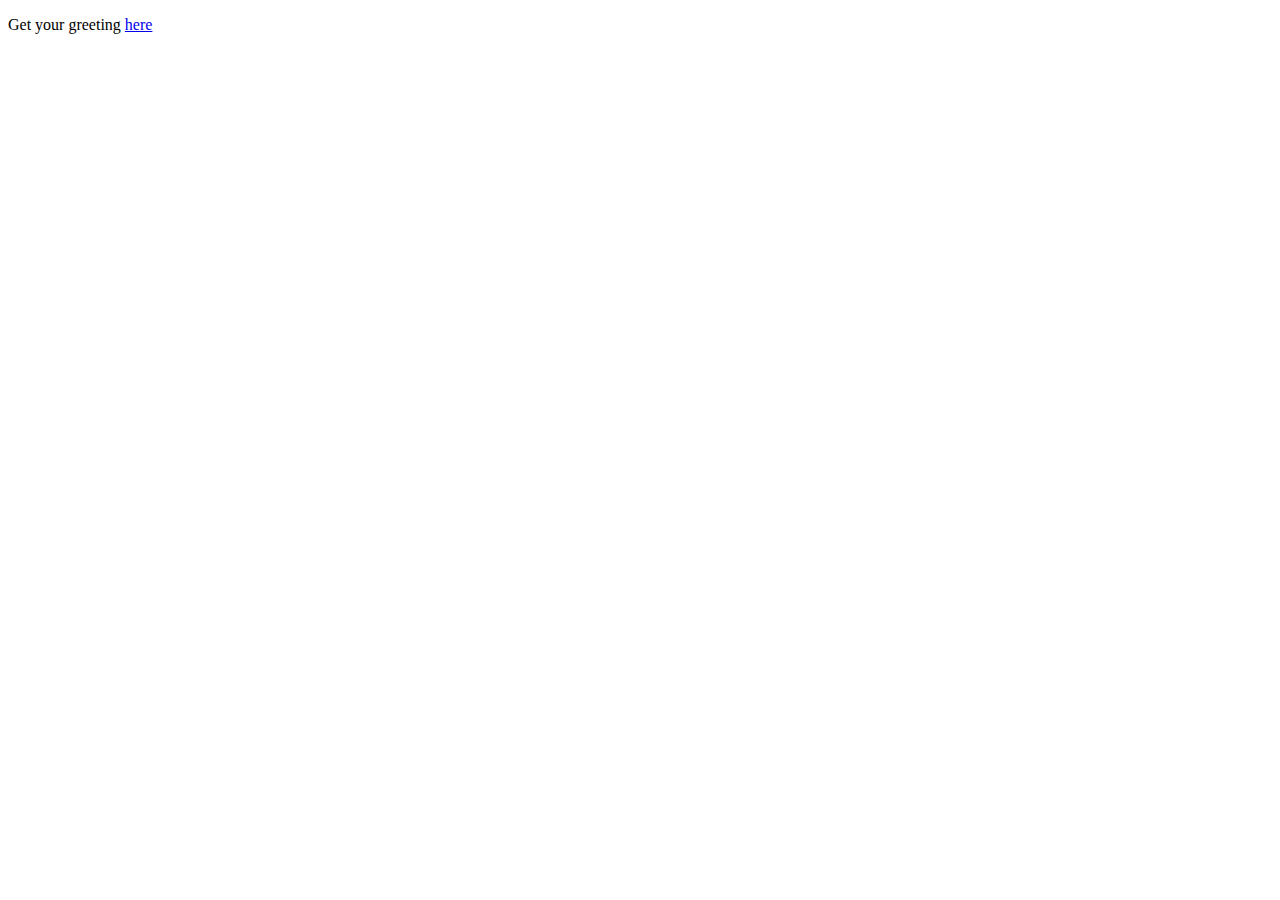
<file: tutorial8-2/src/main/resources/static/index.html>
<!DOCTYPE HTML>
<html>
<head>
  <title>Getting Started: Serving Web Content</title>
  <meta http-equiv="Content-Type" content="text/html; charset=UTF-8" />
</head>
<body>
<p>Get your greeting <a href="/greeting">here</a></p>
</body>
</html>
</file>
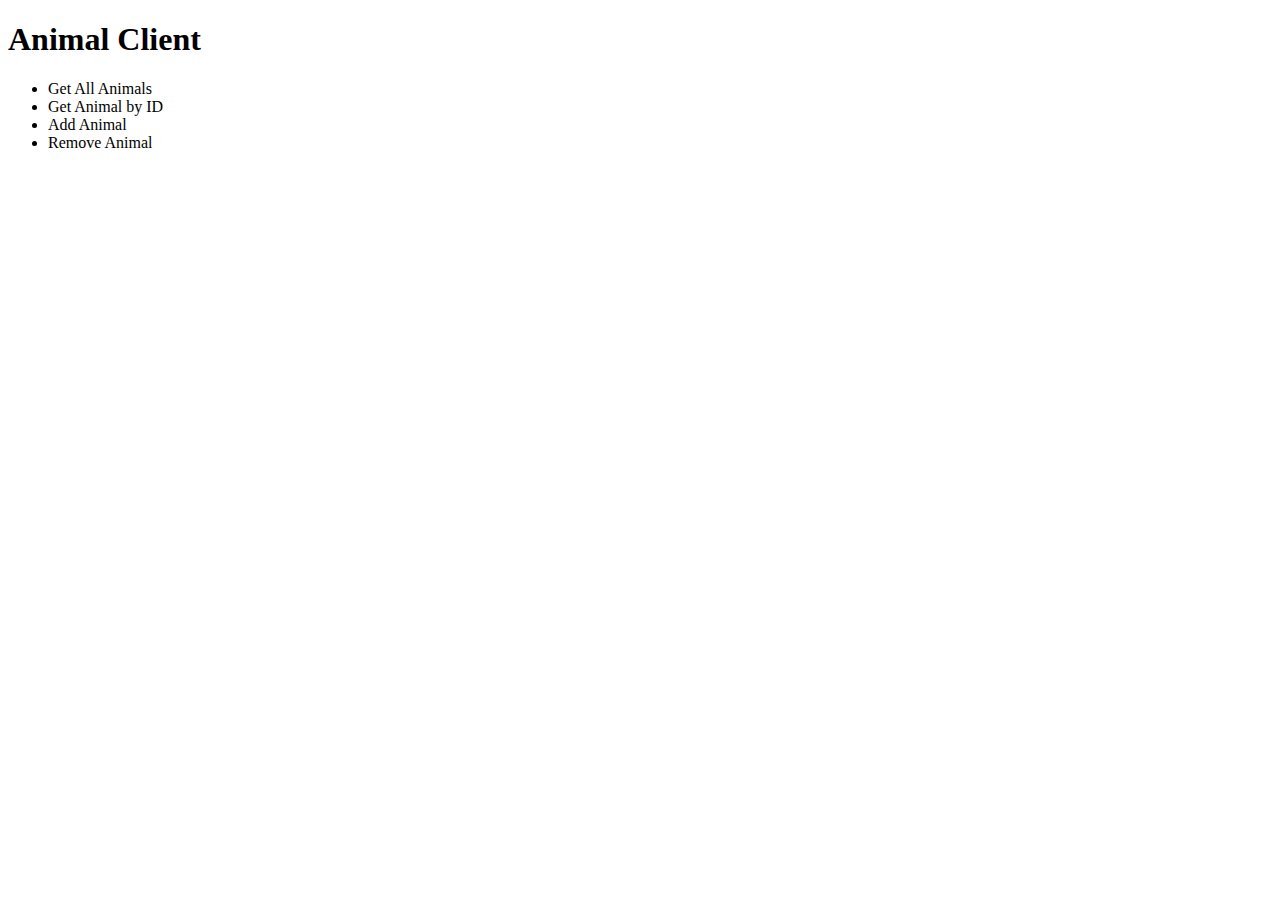
<file: tutorial9-2/src/main/resources/templates/index.html>
<!DOCTYPE html>
<html xmlns:th="http://www.thymeleaf.org">
<head>
    <title>Animal Client</title>
</head>
<body>
<h1>Animal Client</h1>
<ul>
    <li><a th:href="@{/getAllAnimals}">Get All Animals</a></li>
    <li><a th:href="@{/getAnimalById}">Get Animal by ID</a></li>
    <li><a th:href="@{/addAnimal}">Add Animal</a></li>
    <li><a th:href="@{/removeAnimal}">Remove Animal</a></li>
</ul>
</body>
</html>
</file>
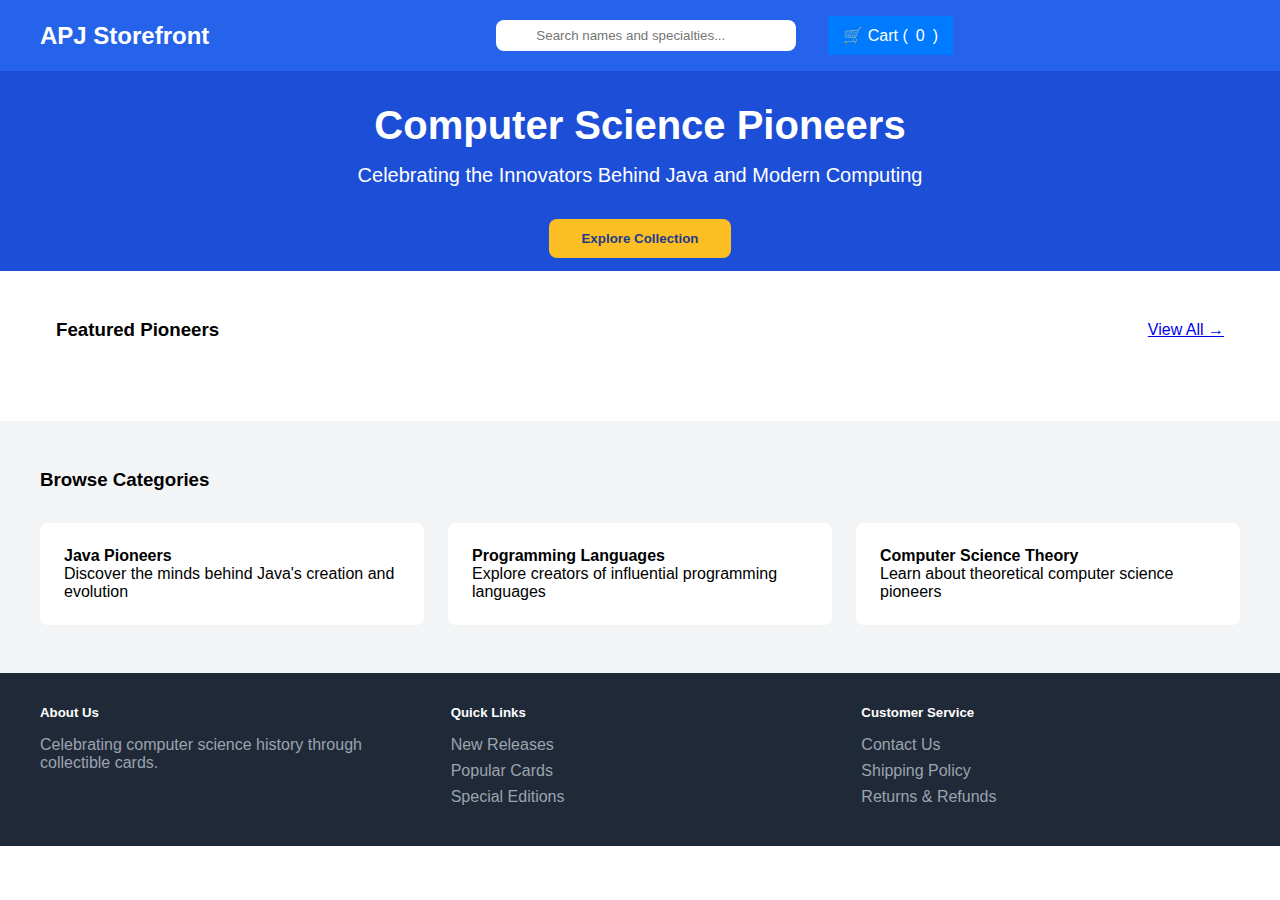
<file: web/src/main/resources/static/index.html>
<!DOCTYPE html>
<html lang="en">
<head>
    <meta charset="UTF-8">
    <meta name="viewport" content="width=device-width, initial-scale=1.0">
    <title>APJ Storefront - Computer Science Pioneers</title>
    <link rel="stylesheet" href="css/index.css">
    <link rel="stylesheet" href="css/cart.css">
    <script src="js/index.js" defer></script>
    <script src="js/cart.js" defer></script>
</head>
<body>
<nav>
    <div class="nav-container">
        <div class="logo">APJ Storefront</div>
        <div class="search-cart">
            <div class="search-container">
                <input type="text" id="search" class="search-input" placeholder="Search names and specialties...">
            </div>
            <button class="cart-button">
                🛒 Cart (<span id="cart-item-count">0</span>)
            </button>
        </div>
        <div class="cart-container">
            <div class="cart-widget" id="cartWidget">
                <p><strong>Your Cart:</strong></p>
                <ul id="cartItems"></ul>
            </div>
        </div>
    </div>
</nav>

<div class="hero">
    <h2>Computer Science Pioneers</h2>
    <p>Celebrating the Innovators Behind Java and Modern Computing</p>
    <button class="cta-button">Explore Collection</button>
</div>

<section class="featured-section">
    <div class="section-header">
        <h3>Featured Pioneers</h3>
        <a href="product-listing.html">View All →</a>
    </div>
    <div class="card-grid" id="featured-cards">
        <!-- Cards will be inserted here by JavaScript -->
    </div>
</section>

<section class="categories">
    <div class="categories-container">
        <h3>Browse Categories</h3>
        <div class="categories-grid">
            <div class="category-card" id="java-pioneers-card">
                <h4>Java Pioneers</h4>
                <p>Discover the minds behind Java's creation and evolution</p>
            </div>
            <div class="category-card" id="programming-languages-card">
                <h4>Programming Languages</h4>
                <p>Explore creators of influential programming languages</p>
            </div>
            <div class="category-card" id="theory-card">
                <h4>Computer Science Theory</h4>
                <p>Learn about theoretical computer science pioneers</p>
            </div>
        </div>
    </div>
</section>

<footer>
    <div class="footer-container">
        <div class="footer-section">
            <h5>About Us</h5>
            <p style="color: #9ca3af;">Celebrating computer science history through collectible cards.</p>
        </div>
        <div class="footer-section">
            <h5>Quick Links</h5>
            <ul>
                <li>New Releases</li>
                <li>Popular Cards</li>
                <li>Special Editions</li>
            </ul>
        </div>
        <div class="footer-section">
            <h5>Customer Service</h5>
            <ul>
                <li>Contact Us</li>
                <li>Shipping Policy</li>
                <li>Returns & Refunds</li>
            </ul>
        </div>
    </div>
</footer>
<div id="homepage"></div>
</body>
</html>
</file>
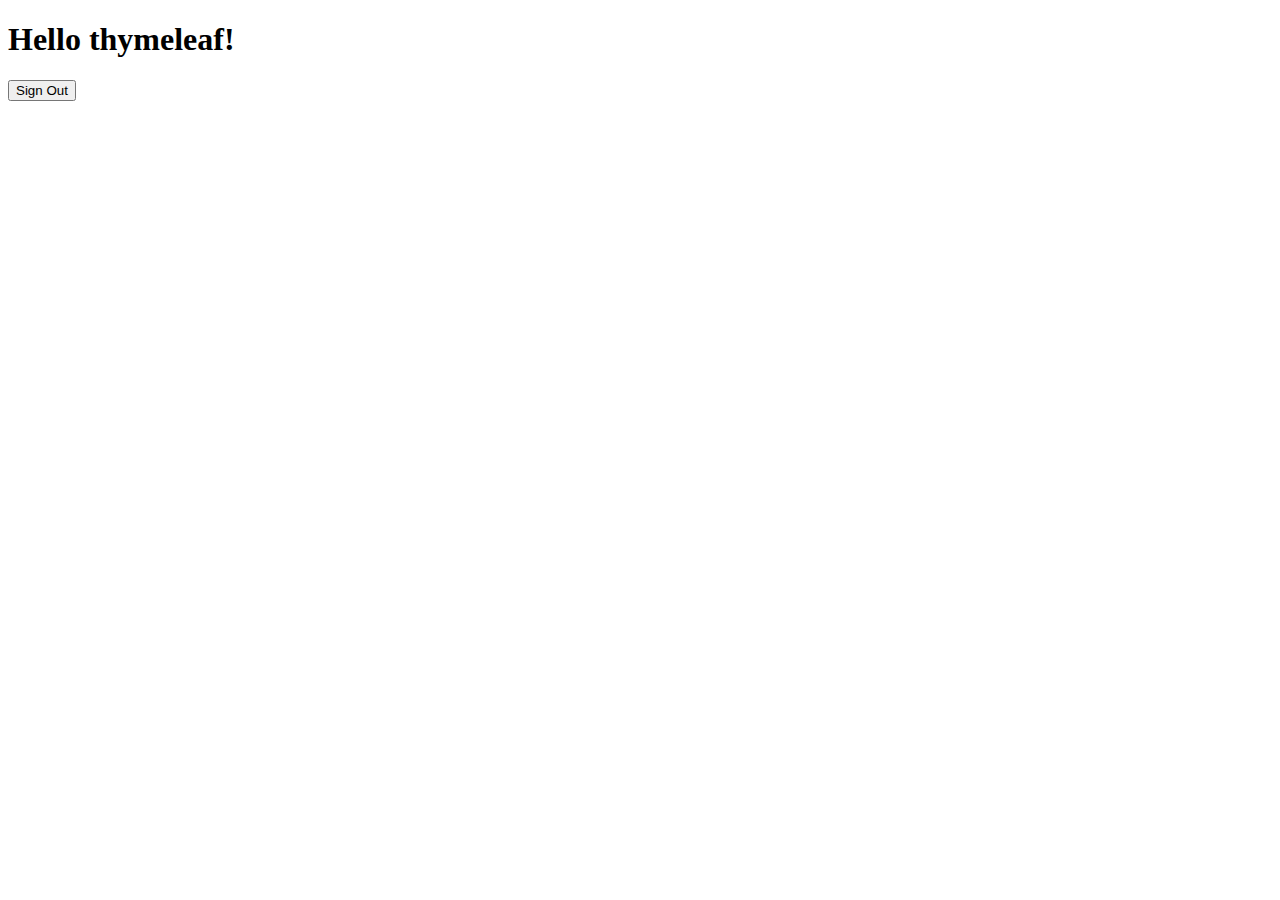
<file: tutorial12-2/src/main/resources/templates/hello.html>
<!DOCTYPE html>
<html xmlns="http://www.w3.org/1999/xhtml" xmlns:th="https://www.thymeleaf.org"
      xmlns:sec="https://www.thymeleaf.org/thymeleaf-extras-springsecurity6">
<head>
  <title>Hello World!</title>
</head>
<body>
<h1 th:inline="text">Hello <span th:remove="tag" sec:authentication="name">thymeleaf</span>!</h1>
<form th:action="@{/logout}" method="post">
  <input type="submit" value="Sign Out"/>
</form>
</body>
</html>
</file>
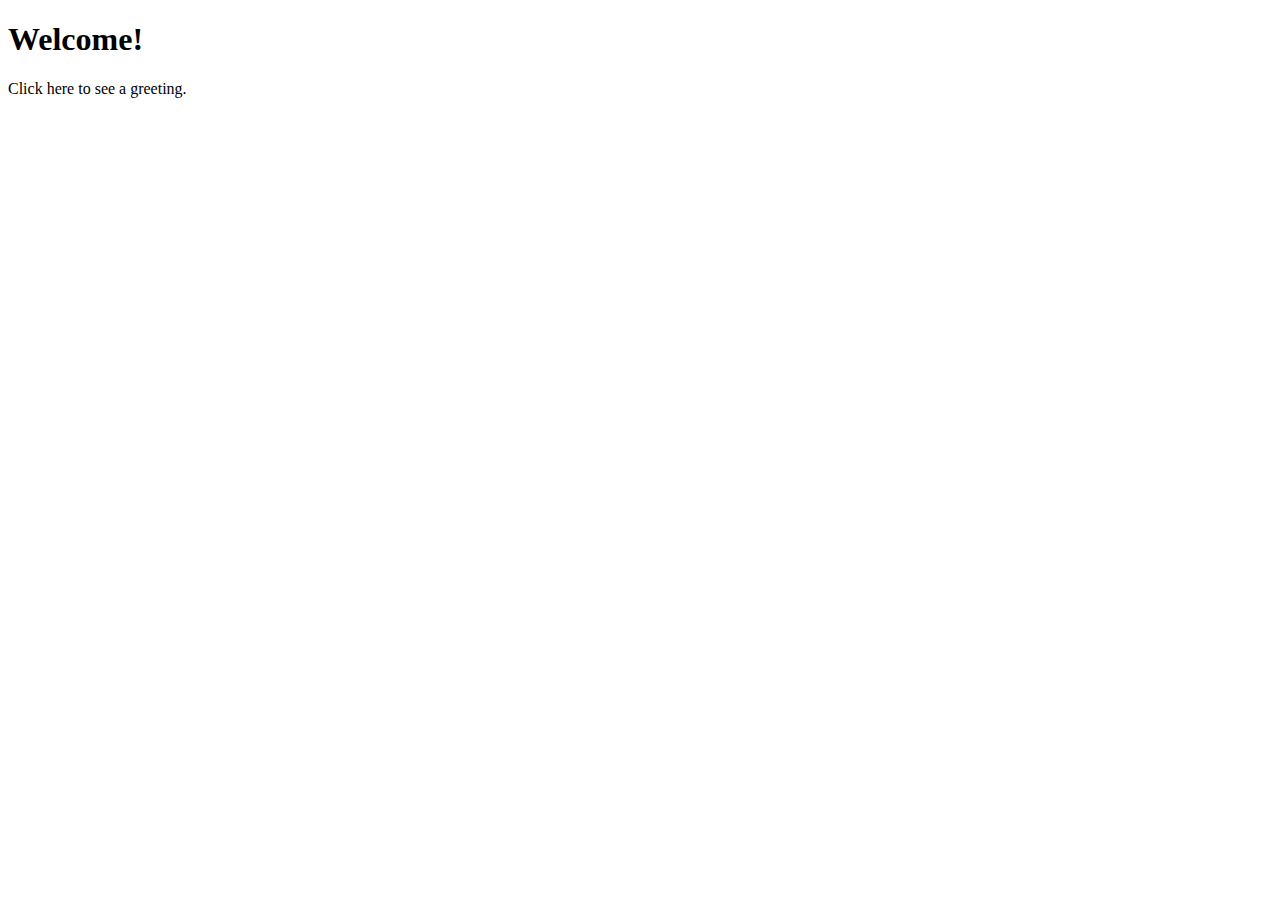
<file: tutorial12-2/src/main/resources/templates/home.html>
<!DOCTYPE html>
<html xmlns="http://www.w3.org/1999/xhtml" xmlns:th="https://www.thymeleaf.org">
<head>
    <title>Spring Security Example</title>
</head>
<body>
<h1>Welcome!</h1>

<p>Click <a th:href="@{/hello}">here</a> to see a greeting.</p>
</body>
</html>
</file>
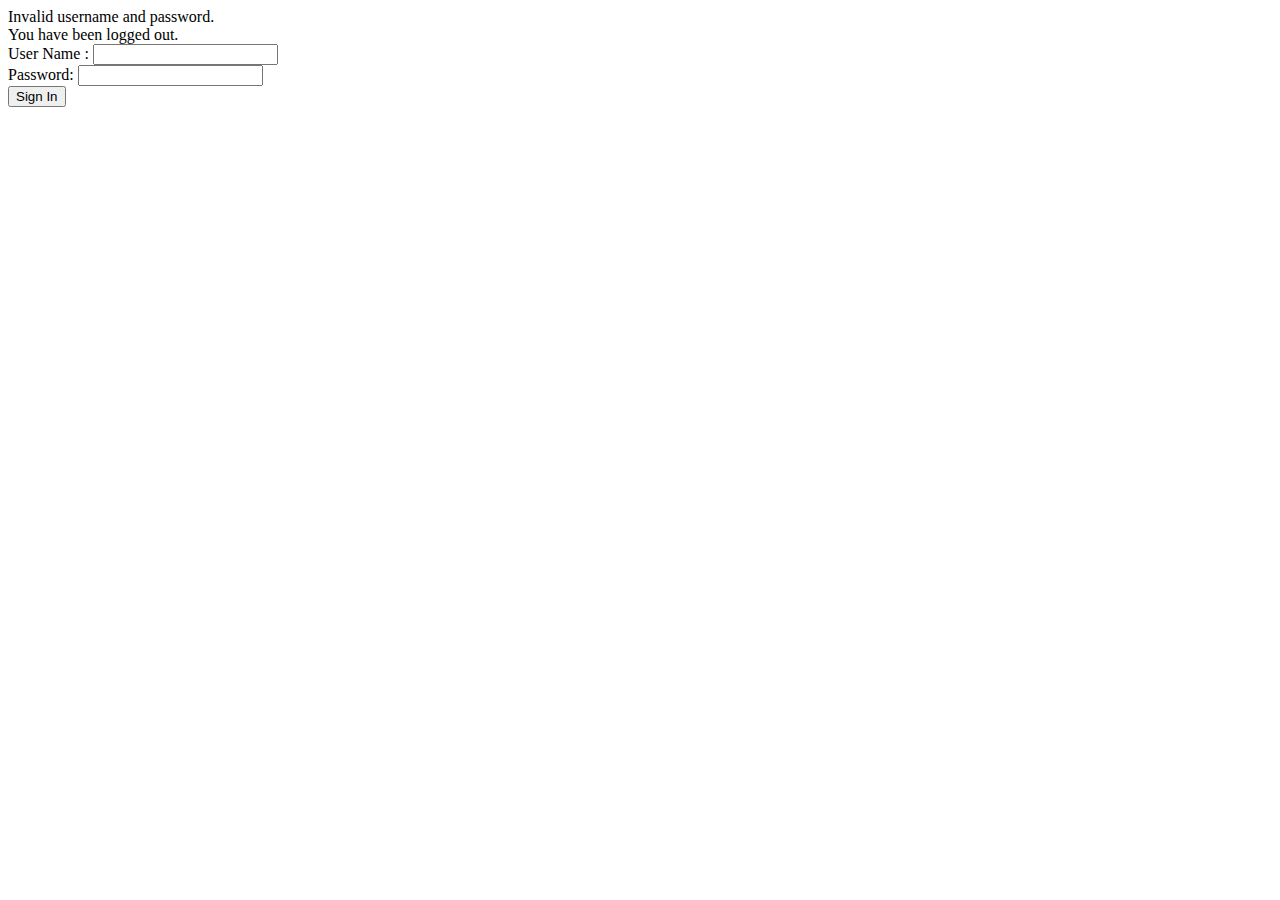
<file: tutorial12-2/src/main/resources/templates/login.html>
<!DOCTYPE html>
<html xmlns="http://www.w3.org/1999/xhtml" xmlns:th="https://www.thymeleaf.org">
<head>
    <title>Spring Security Example </title>
</head>
<body>
<div th:if="${param.error}">
    Invalid username and password.
</div>
<div th:if="${param.logout}">
    You have been logged out.
</div>
<form th:action="@{/login}" method="post">
    <div><label> User Name : <input type="text" name="username"/> </label></div>
    <div><label> Password: <input type="password" name="password"/> </label></div>
    <div><input type="submit" value="Sign In"/></div>
</form>
</body>
</html>
</file>
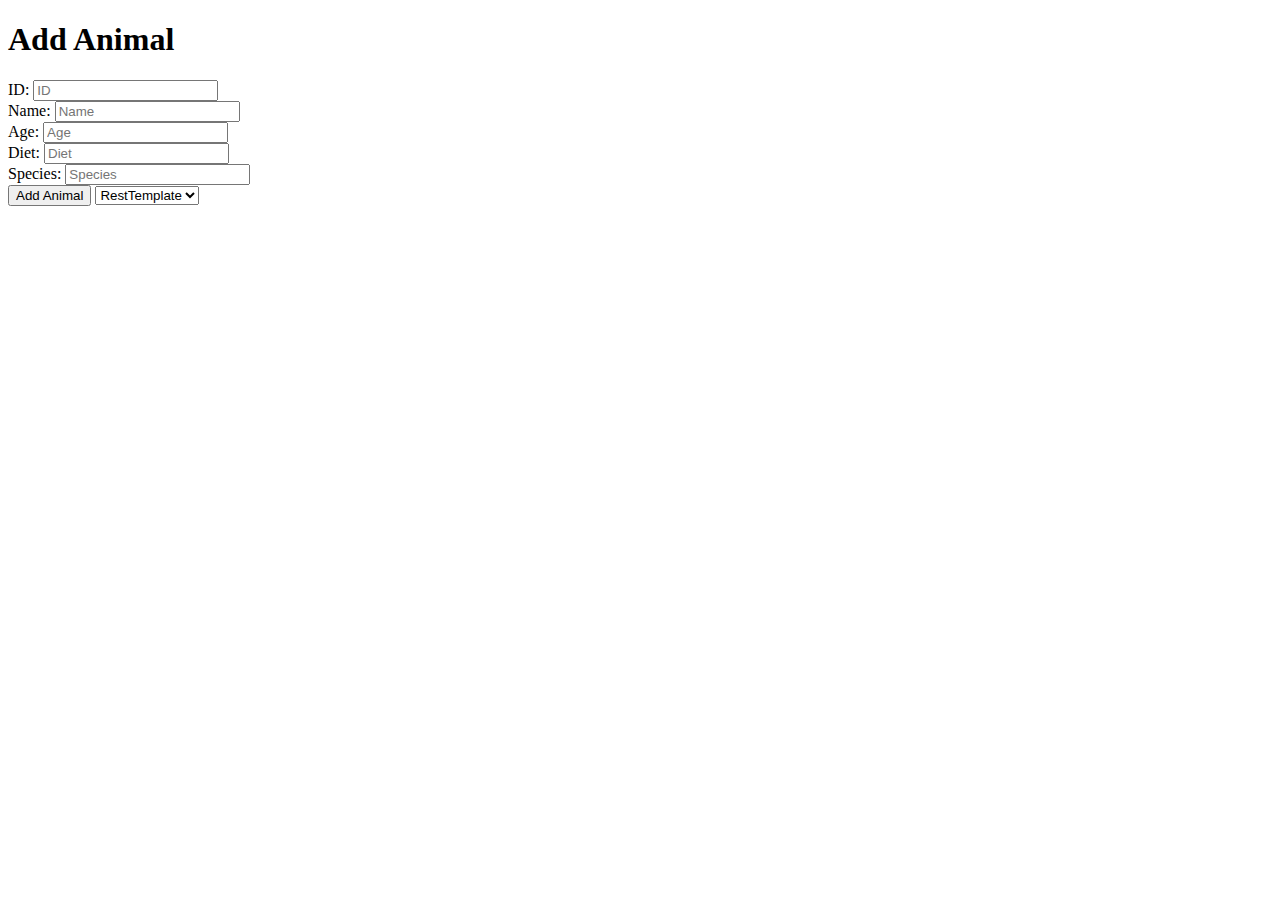
<file: tutorial9-2/src/main/resources/templates/addAnimal.html>
<!DOCTYPE html>
<html xmlns:th="http://www.thymeleaf.org">
<head>
  <title>Add Animal</title>
</head>
<body>
<h1>Add Animal</h1>
<form th:action="@{/addAnimal}" method="post" th:object="${animal}">
  <div>
    <label for="id">ID:</label>
    <input type="number" id="id" th:field="*{id}" placeholder="ID" />
  </div>
  <div>
    <label for="name">Name:</label>
    <input type="text" id="name" th:field="*{name}" placeholder="Name" />
  </div>
  <div>
    <label for="age">Age:</label>
    <input type="number" id="age" th:field="*{age}" placeholder="Age" />
  </div>
  <div>
    <label for="diet">Diet:</label>
    <input type="text" id="diet" th:field="*{diet}" placeholder="Diet" />
  </div>
  <div>
    <label for="species">Species:</label>
    <input type="text" id="species" th:field="*{species}" placeholder="Species" />
  </div>
  <div>
    <button type="submit">Add Animal</button>
    <select name="method">
      <option value="restTemplate">RestTemplate</option>
      <option value="webClient">WebClient</option>
    </select>
  </div>
</form>
</body>
</html>
</file>
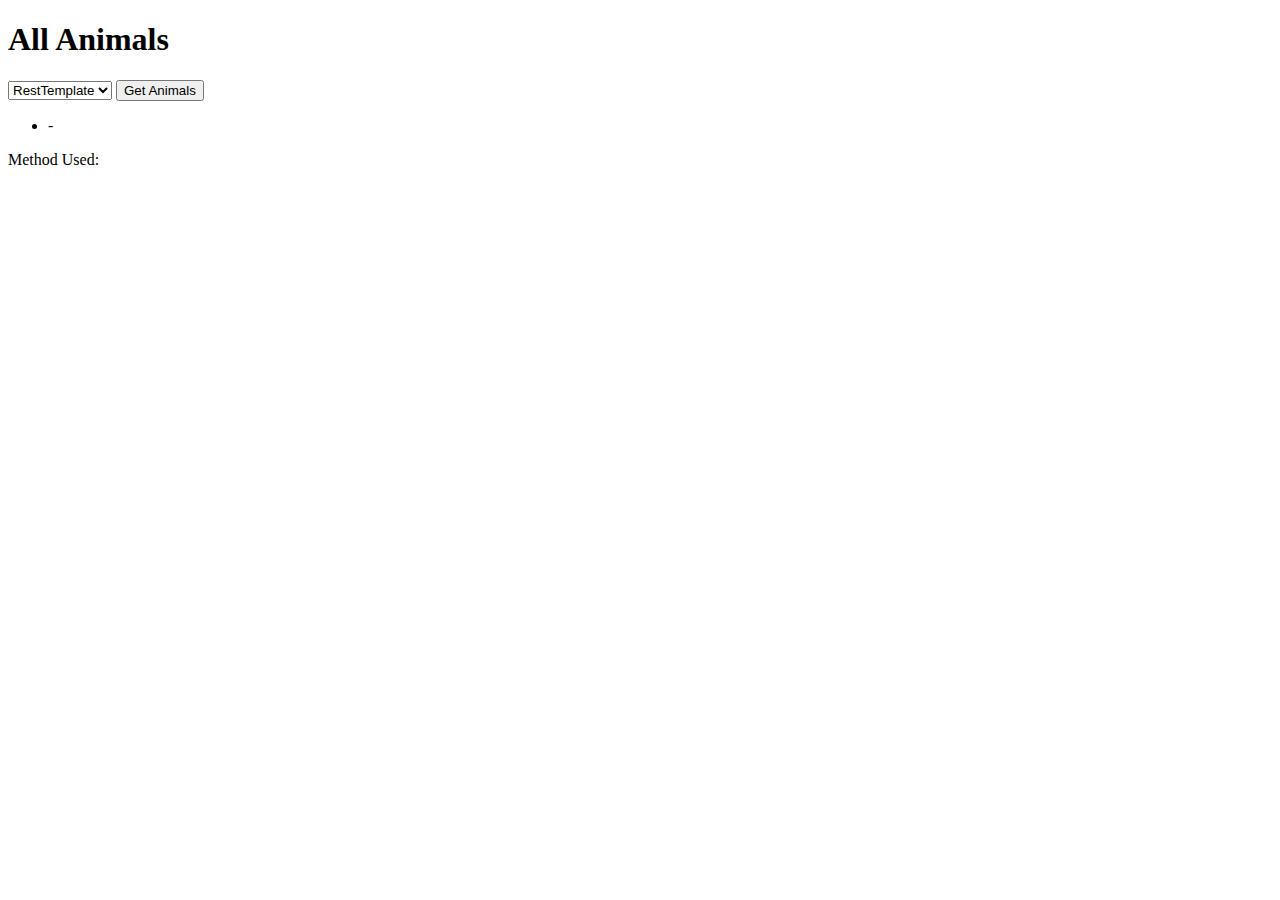
<file: tutorial9-2/src/main/resources/templates/getAllAnimals.html>
<!DOCTYPE html>
<html xmlns:th="http://www.thymeleaf.org">
<head>
    <title>Get All Animals</title>
</head>
<body>
<h1>All Animals</h1>
<form th:action="@{/getAllAnimals}" method="get">
    <select name="method">
        <option value="restTemplate">RestTemplate</option>
        <option value="webClient">WebClient</option>
    </select>
    <button type="submit">Get Animals</button>
</form>
<div th:if="${animals}">
    <ul>
        <li th:each="animal : ${animals}">
            <span th:text="${animal.name}"></span> - <span th:text="${animal.species}"></span>
        </li>
    </ul>
</div>
<div th:if="${method}">
    <p>Method Used: <span th:text="${method}"></span></p>
</div>
</body>
</html>
</file>
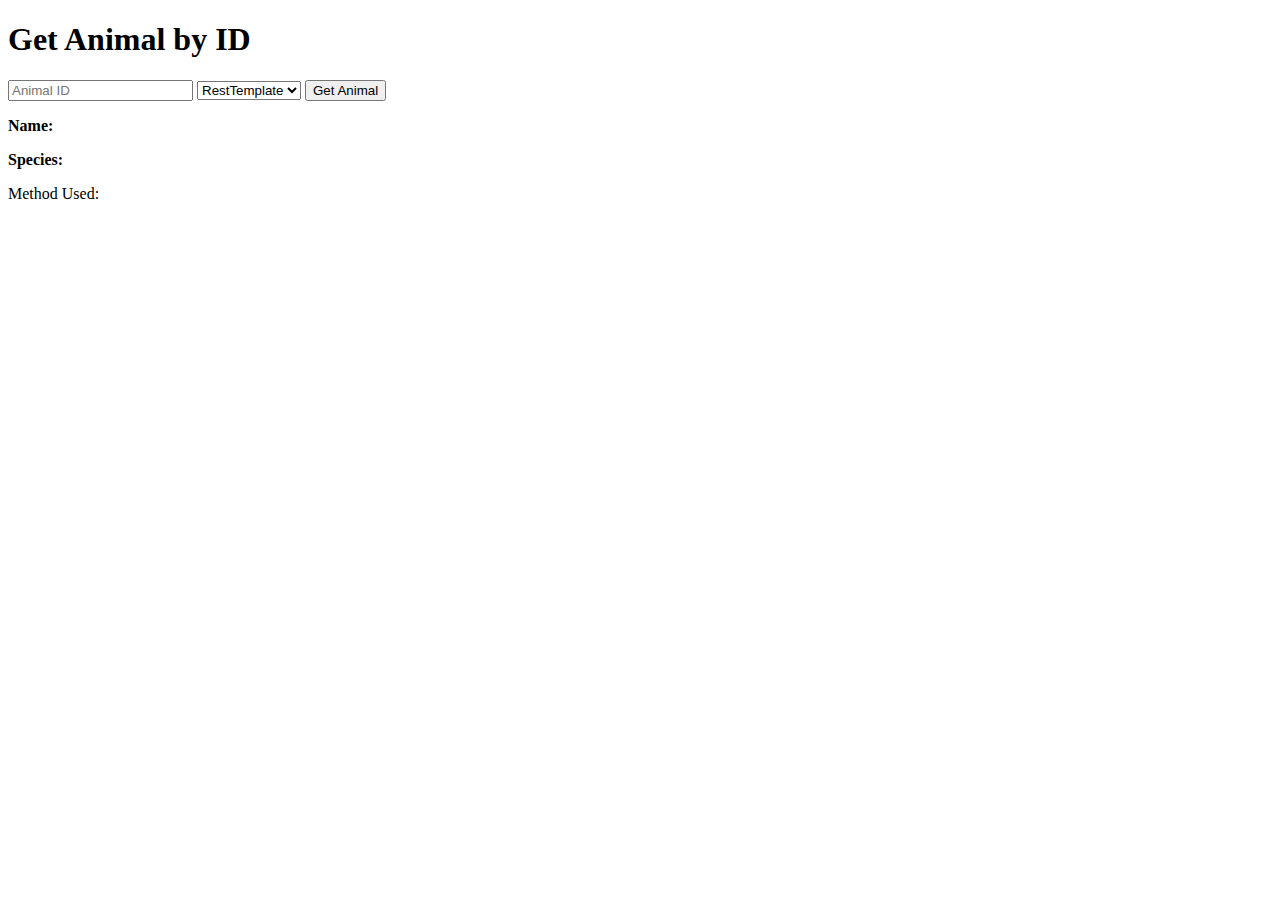
<file: tutorial9-2/src/main/resources/templates/getAnimalById.html>
<!DOCTYPE html>
<html xmlns:th="http://www.thymeleaf.org">
<head>
    <title>Get Animal by ID</title>
</head>
<body>
<h1>Get Animal by ID</h1>
<form th:action="@{/getAnimalById}" method="post">
    <input type="number" name="id" placeholder="Animal ID" />
    <select name="method">
        <option value="restTemplate">RestTemplate</option>
        <option value="webClient">WebClient</option>
    </select>
    <button type="submit">Get Animal</button>
</form>
<div th:if="${animal}">
    <p><strong>Name:</strong> <span th:text="${animal.name}"></span></p>
    <p><strong>Species:</strong> <span th:text="${animal.species}"></span></p>
</div>
<div th:if="${method}">
    <p>Method Used: <span th:text="${method}"></span></p>
</div>
</body>
</html>
</file>
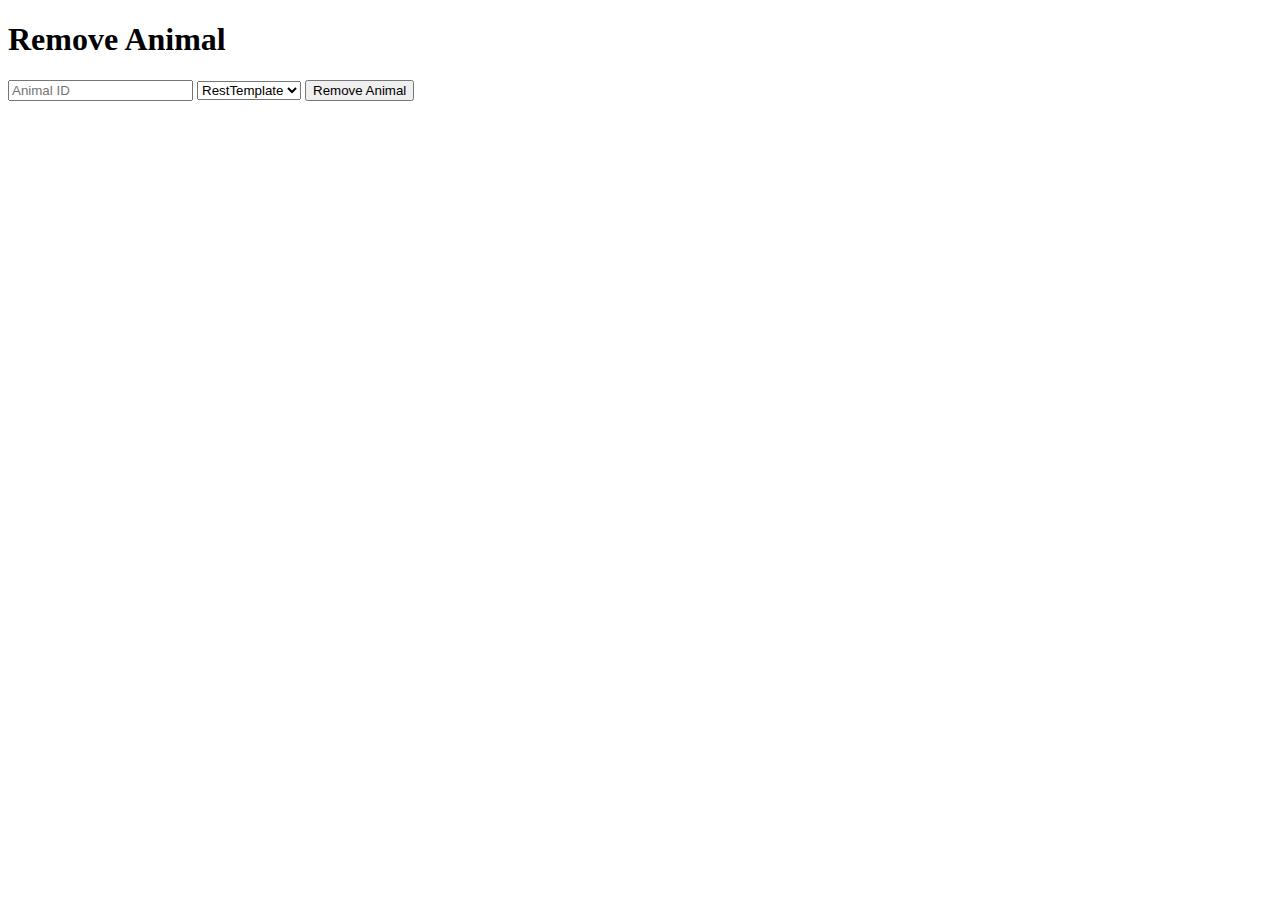
<file: tutorial9-2/src/main/resources/templates/removeAnimal.html>
<!DOCTYPE html>
<html xmlns:th="http://www.thymeleaf.org">
<head>
    <title>Remove Animal</title>
</head>
<body>
<h1>Remove Animal</h1>
<form th:action="@{/removeAnimal}" method="post">
    <input type="number" name="id" placeholder="Animal ID" />
    <select name="method">
        <option value="restTemplate">RestTemplate</option>
        <option value="webClient">WebClient</option>
    </select>
    <button type="submit">Remove Animal</button>
</form>
</body>
</html>
</file>
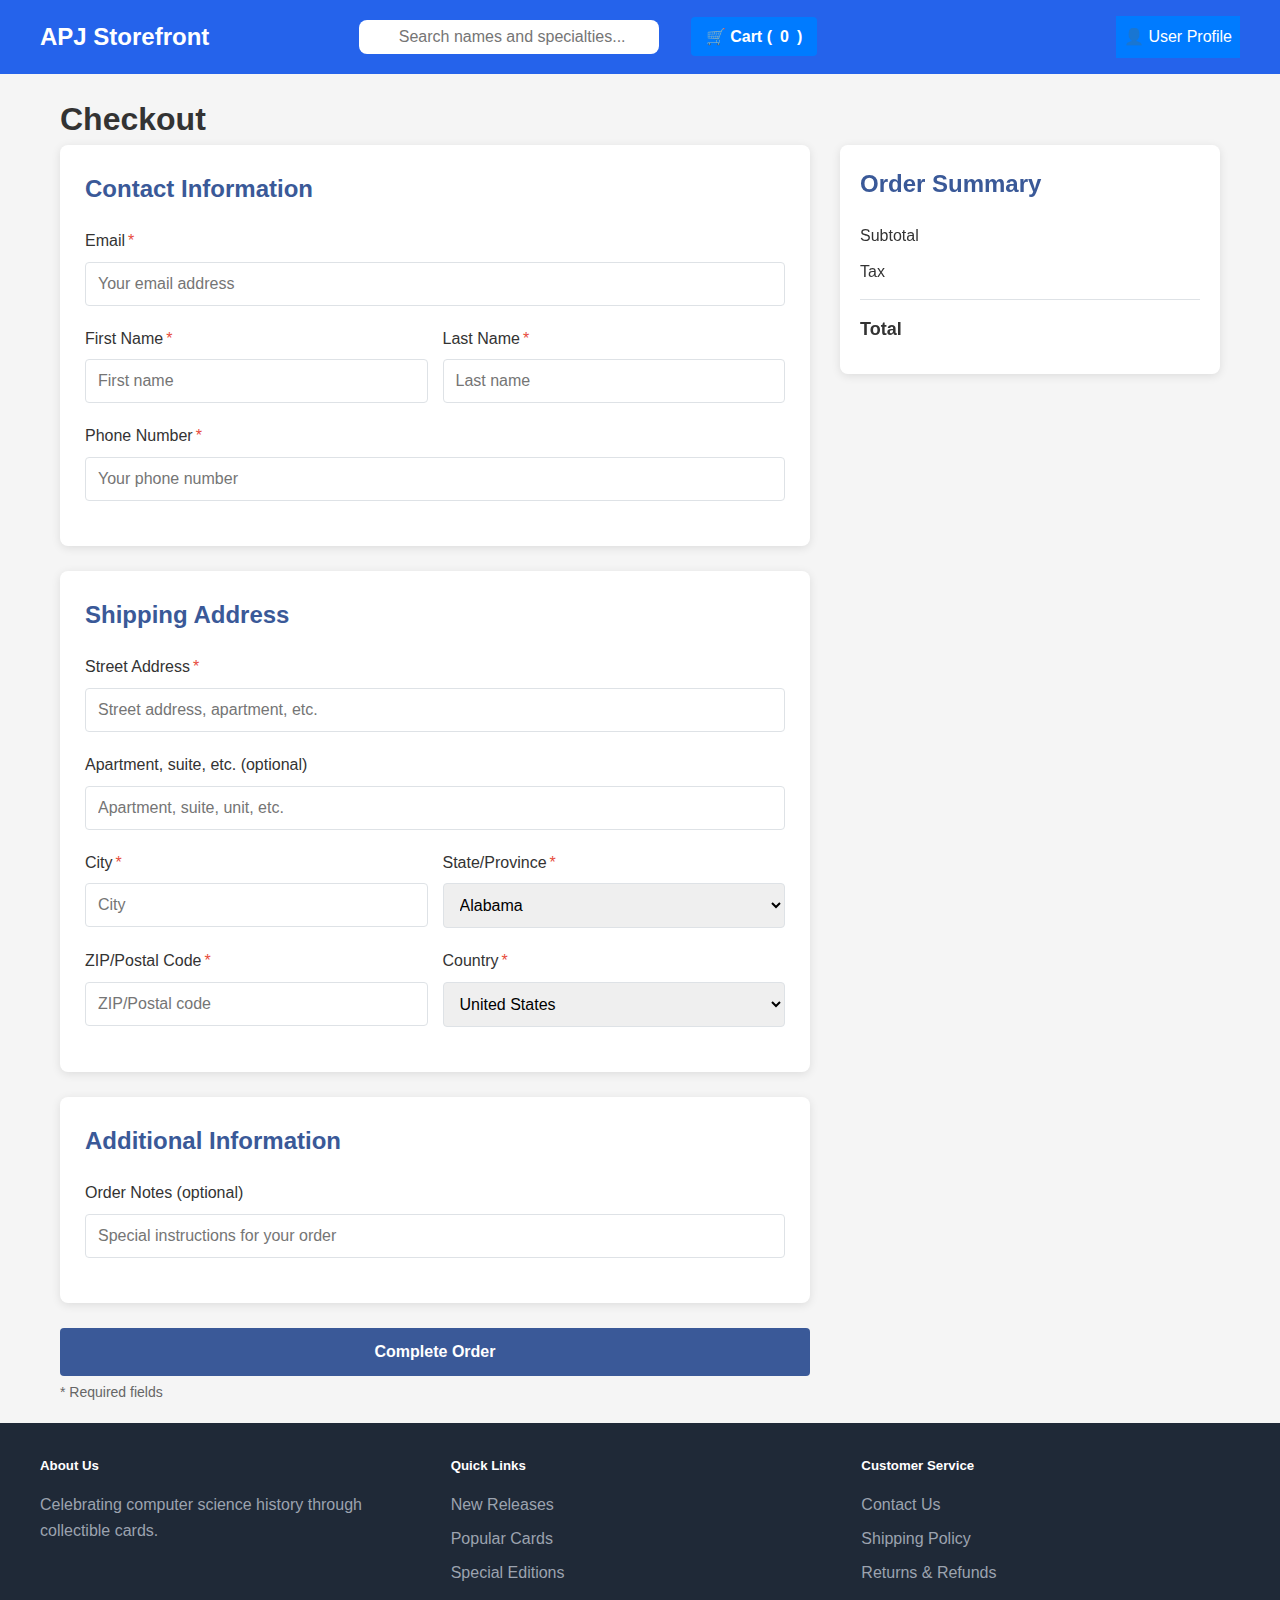
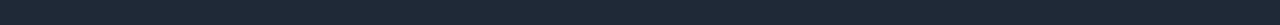
<file: web/src/main/resources/static/checkout.html>
<!DOCTYPE html>
<html lang="en">
<head>
    <meta charset="UTF-8">
    <meta name="viewport" content="width=device-width, initial-scale=1.0">
    <title>Checkout - Trading Card Site</title>
    <link rel="stylesheet" href="css/checkout.css" >
    <link rel="stylesheet" href="css/index.css" >
    <link rel="stylesheet" href="css/cart.css" >
    <script src="js/index.js" defer></script>
    <script src="js/cart.js" defer></script>
    <script src="js/checkout.js" defer></script>
</head>
<body>
<nav>
    <div class="nav-container">
        <div class="logo">APJ Storefront</div>
        <div class="search-cart">
            <div class="search-container">
                <input type="text" id="search" class="search-input" placeholder="Search names and specialties...">
            </div>
            <button class="cart-button">
                🛒 Cart (<span id="cart-item-count">0</span>)
            </button>
        </div>
        <div class="cart-container">
            <div class="cart-widget" id="cartWidget">
                <p><strong>Your Cart:</strong></p>
                <ul id="cartItems"></ul>
            </div>
        </div>
        <div class="user-profile">
            <p><a href="user-profile.html">👤 <span id="username">User Profile</span></a></p>
        </div>
    </div>
</nav>

<div class="container">
    <h1>Checkout</h1>

    <div class="checkout-container">
        <div class="checkout-form">
            <form id="checkoutForm">
                <div class="form-section">
                    <h2>Contact Information</h2>
                    <div class="form-group">
                        <label for="email" class="required">Email</label>
                        <input type="email" id="email" required placeholder="Your email address">
                    </div>
                    <div class="form-row">
                        <div class="form-group">
                            <label for="firstName" class="required">First Name</label>
                            <input type="text" id="firstName" required placeholder="First name">
                        </div>
                        <div class="form-group">
                            <label for="lastName" class="required">Last Name</label>
                            <input type="text" id="lastName" required placeholder="Last name">
                        </div>
                    </div>
                    <div class="form-group">
                        <label for="phone" class="required">Phone Number</label>
                        <input type="tel" id="phone" required placeholder="Your phone number">
                    </div>
                </div>

                <div class="form-section">
                    <h2>Shipping Address</h2>
                    <div class="form-group">
                        <label for="address" class="required">Street Address</label>
                        <input type="text" id="address" required placeholder="Street address, apartment, etc.">
                    </div>
                    <div class="form-group">
                        <label for="address2">Apartment, suite, etc. (optional)</label>
                        <input type="text" id="address2" placeholder="Apartment, suite, unit, etc.">
                    </div>
                    <div class="form-row">
                        <div class="form-group">
                            <label for="city" class="required">City</label>
                            <input type="text" id="city" required placeholder="City">
                        </div>
                        <div class="form-group">
                            <label for="state" class="required">State/Province</label>
                            <select id="state" name="state" required>
                                <option value="AL">Alabama</option>
                                <option value="AK">Alaska</option>
                                <option value="AZ">Arizona</option>
                                <option value="AR">Arkansas</option>
                                <option value="CA">California</option>
                                <option value="CO">Colorado</option>
                                <option value="CT">Connecticut</option>
                                <option value="DE">Delaware</option>
                                <option value="DC">District Of Columbia</option>
                                <option value="FL">Florida</option>
                                <option value="GA">Georgia</option>
                                <option value="HI">Hawaii</option>
                                <option value="ID">Idaho</option>
                                <option value="IL">Illinois</option>
                                <option value="IN">Indiana</option>
                                <option value="IA">Iowa</option>
                                <option value="KS">Kansas</option>
                                <option value="KY">Kentucky</option>
                                <option value="LA">Louisiana</option>
                                <option value="ME">Maine</option>
                                <option value="MD">Maryland</option>
                                <option value="MA">Massachusetts</option>
                                <option value="MI">Michigan</option>
                                <option value="MN">Minnesota</option>
                                <option value="MS">Mississippi</option>
                                <option value="MO">Missouri</option>
                                <option value="MT">Montana</option>
                                <option value="NE">Nebraska</option>
                                <option value="NV">Nevada</option>
                                <option value="NH">New Hampshire</option>
                                <option value="NJ">New Jersey</option>
                                <option value="NM">New Mexico</option>
                                <option value="NY">New York</option>
                                <option value="NC">North Carolina</option>
                                <option value="ND">North Dakota</option>
                                <option value="OH">Ohio</option>
                                <option value="OK">Oklahoma</option>
                                <option value="OR">Oregon</option>
                                <option value="PA">Pennsylvania</option>
                                <option value="RI">Rhode Island</option>
                                <option value="SC">South Carolina</option>
                                <option value="SD">South Dakota</option>
                                <option value="TN">Tennessee</option>
                                <option value="TX">Texas</option>
                                <option value="UT">Utah</option>
                                <option value="VT">Vermont</option>
                                <option value="VA">Virginia</option>
                                <option value="WA">Washington</option>
                                <option value="WV">West Virginia</option>
                                <option value="WI">Wisconsin</option>
                                <option value="WY">Wyoming</option>
                            </select>
                        </div>
                    </div>
                    <div class="form-row">
                        <div class="form-group">
                            <label for="zipcode" class="required">ZIP/Postal Code</label>
                            <input type="text" id="zipcode" required placeholder="ZIP/Postal code">
                        </div>
                        <div class="form-group">
                            <label for="country" class="required">Country</label>
                            <select id="country" required>
                                <option value="US">United States</option>
                            </select>
                        </div>
                    </div>
                </div>

                <div class="form-section">
                    <h2>Additional Information</h2>
                    <div class="form-group">
                        <label for="notes">Order Notes (optional)</label>
                        <input type="text" id="notes" placeholder="Special instructions for your order">
                    </div>
                </div>

                <button type="submit">Complete Order</button>
                <p class="form-note">* Required fields</p>
            </form>
        </div>

        <div class="order-summary">
            <h2>Order Summary</h2>
            <!-- Cart items would be dynamically loaded here -->
            <div class="cart-items"></div>
            <div class="summary-row">
                <span>Subtotal</span>
                <span id="summary-subtotal"></span>
            </div>
            <div class="summary-row">
                <span>Tax</span>
                <span id="summary-tax"></span>
            </div>
            <div class="summary-row total">
                <span>Total</span>
                <span id="summary-total"></span>
            </div>
        </div>
    </div>
</div>
<footer>
    <div class="footer-container">
        <div class="footer-section">
            <h5>About Us</h5>
            <p style="color: #9ca3af;">Celebrating computer science history through collectible cards.</p>
        </div>
        <div class="footer-section">
            <h5>Quick Links</h5>
            <ul>
                <li>New Releases</li>
                <li>Popular Cards</li>
                <li>Special Editions</li>
            </ul>
        </div>
        <div class="footer-section">
            <h5>Customer Service</h5>
            <ul>
                <li>Contact Us</li>
                <li>Shipping Policy</li>
                <li>Returns & Refunds</li>
            </ul>
        </div>
    </div>
</footer>
</body>
</html>
</file>
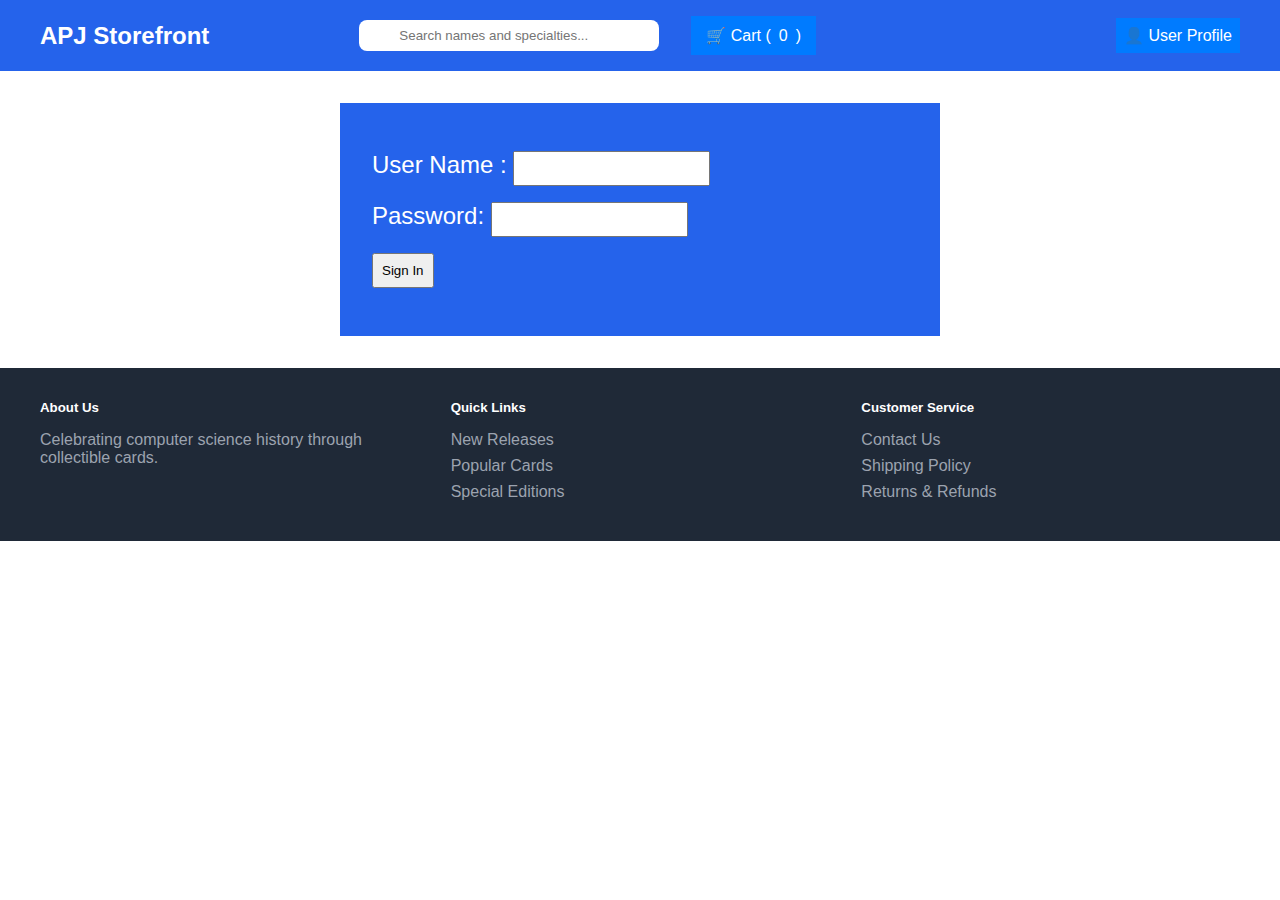
<file: web/src/main/resources/static/login.html>
<!DOCTYPE html>
<html lang="en">
<head>
    <meta charset="UTF-8">
    <meta name="viewport" content="width=device-width, initial-scale=1.0">
    <title>Order Confirmation - Trading Card Site</title>
    <link rel="stylesheet" href="css/index.css">
    <link rel="stylesheet" href="css/cart.css">
    <link rel="stylesheet" href="css/login.css">
    <link rel="stylesheet" href="https://cdnjs.cloudflare.com/ajax/libs/font-awesome/6.0.0-beta3/css/all.min.css">
    <script src="js/index.js" defer></script>
    <script src="js/cart.js" defer></script>
</head>
<body>
<nav>
    <div class="nav-container">
        <div class="logo">APJ Storefront</div>
        <div class="search-cart">
            <div class="search-container">
                <input type="text" id="search" class="search-input" placeholder="Search names and specialties...">
            </div>
            <button class="cart-button">
                🛒 Cart (<span id="cart-item-count">0</span>)
            </button>
        </div>
        <div class="cart-container">
            <div class="cart-widget" id="cartWidget">
                <p><strong>Your Cart:</strong></p>
                <ul id="cartItems"></ul>
            </div>
        </div>
        <div class="user-profile">
            <p><a href="user-profile.html">👤 User Profile</a></p>
        </div>
    </div>
</nav>
<form action="/perform-login" method="post">
    <div><label> User Name : <input type="text" name="username"/> </label></div>
    <div><label> Password: <input type="password" name="password"/> </label></div>
    <div><input type="submit" value="Sign In"/></div>
    <div><p id="login-error"></p></div>
</form>
<footer>
    <div class="footer-container">
        <div class="footer-section">
            <h5>About Us</h5>
            <p style="color: #9ca3af;">Celebrating computer science history through collectible cards.</p>
        </div>
        <div class="footer-section">
            <h5>Quick Links</h5>
            <ul>
                <li>New Releases</li>
                <li>Popular Cards</li>
                <li>Special Editions</li>
            </ul>
        </div>
        <div class="footer-section">
            <h5>Customer Service</h5>
            <ul>
                <li>Contact Us</li>
                <li>Shipping Policy</li>
                <li>Returns & Refunds</li>
            </ul>
        </div>
    </div>
</footer>
<script>
    const urlParams = new URLSearchParams(window.location.search)
    const error = urlParams.get("error")
    if (error){
        document.getElementById("login-error").innerText = error
    }
</script>
</body>
</html>
</file>
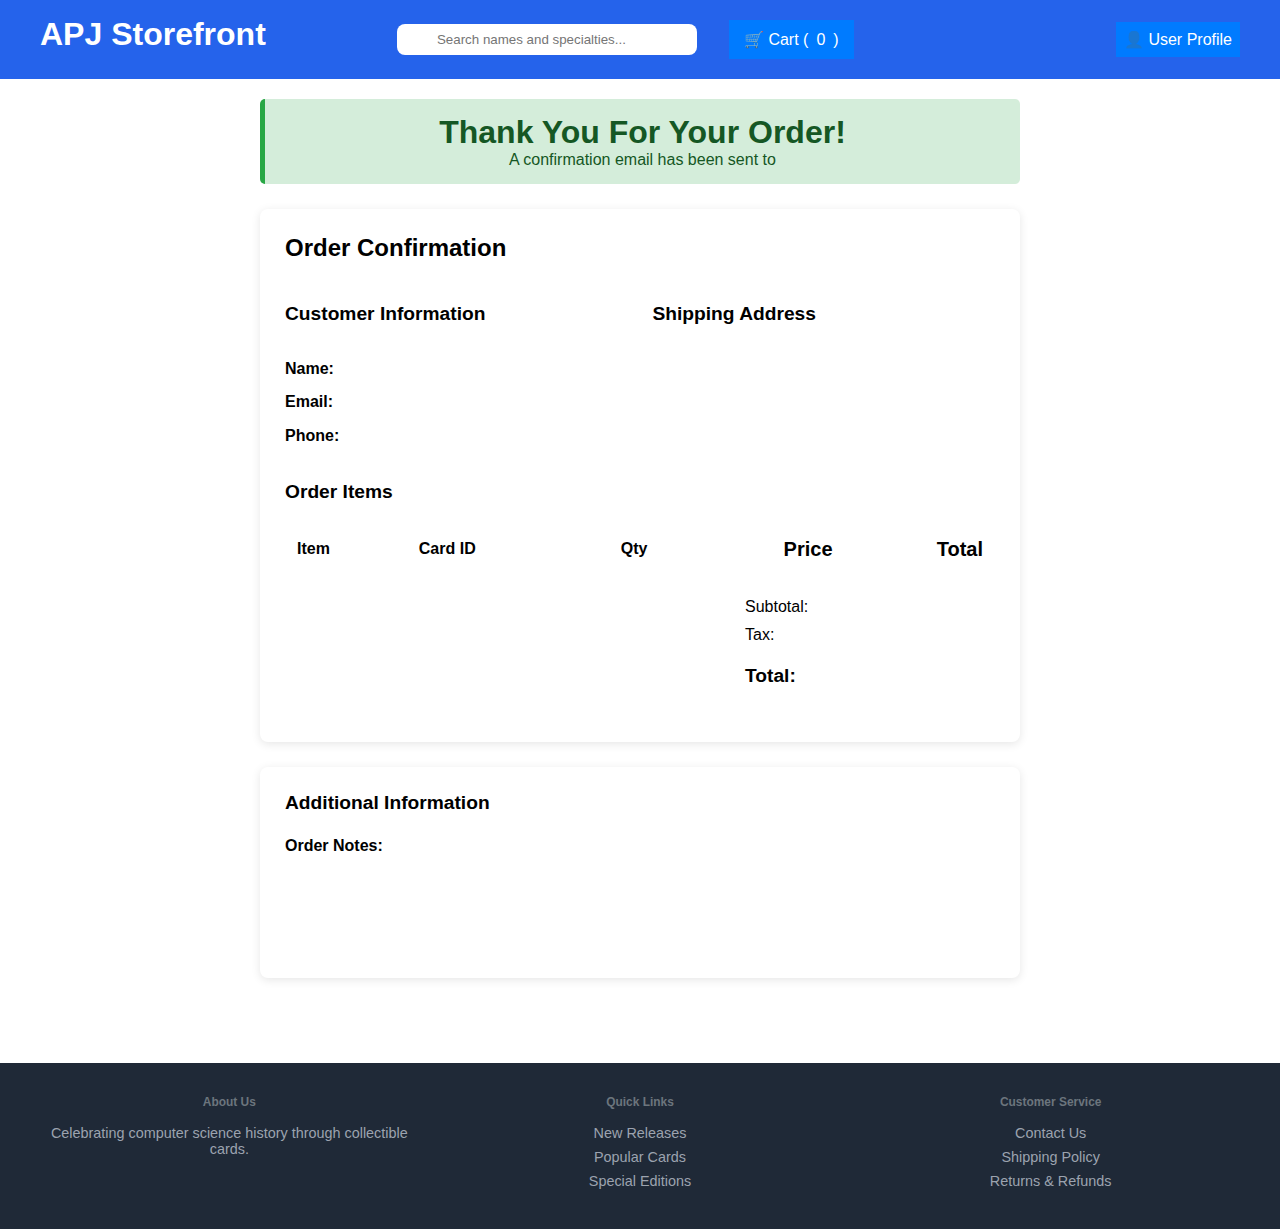
<file: web/src/main/resources/static/order-confirmation.html>
<!DOCTYPE html>
<html lang="en">
<head>
    <meta charset="UTF-8">
    <meta name="viewport" content="width=device-width, initial-scale=1.0">
    <title>Order Confirmation - Trading Card Site</title>
    <link rel="stylesheet" href="css/index.css">
    <link rel="stylesheet" href="css/cart.css">
    <link rel="stylesheet" href="css/order-confirmation.css">
    <script src="js/index.js" defer></script>
    <script src="js/cart.js" defer></script>
    <script src="js/order-confirmation.js" defer></script>
</head>
<body>
<nav>
    <div class="nav-container">
        <div class="logo">APJ Storefront</div>
        <div class="search-cart">
            <div class="search-container">
                <input type="text" id="search" class="search-input" placeholder="Search names and specialties...">
            </div>
            <button class="cart-button">
                🛒 Cart (<span id="cart-item-count">0</span>)
            </button>
        </div>
        <div class="cart-container">
            <div class="cart-widget" id="cartWidget">
                <p><strong>Your Cart:</strong></p>
                <ul id="cartItems"></ul>
            </div>
        </div>
        <div class="user-profile">
            <p><a href="user-profile.html">👤 <span id="username">User Profile</span></a></p>
        </div>
    </div>
</nav>

<div class="container">
    <div class="confirmation-banner">
        <h1>Thank You For Your Order!</h1>
        <p>A confirmation email has been sent to <span id="customer-email"></span></p>
    </div>

    <div class="order-info">
        <div class="order-header">
            <div>
                <h2>Order Confirmation</h2>
            </div>
            <div>
                <div class="order-date" id="order-date"></div>
                <div class="order-id" id="order-id"></div>
            </div>
        </div>

        <div class="customer-info">
            <div class="customer-details">
                <h3 class="section-title">Customer Information</h3>
                <div>
                    <span class="info-label">Name:</span>
                    <span id="customer-name"></span>
                </div>
                <div>
                    <span class="info-label">Email:</span>
                    <span id="customer-email-info"></span>
                </div>
                <div>
                    <span class="info-label">Phone:</span>
                    <span id="customer-phone"></span>
                </div>
            </div>

            <div class="shipping-details">
                <h3 class="section-title">Shipping Address</h3>
                <div id="shipping-address"></div>
            </div>
        </div>

        <div class="cart-items">
            <h3 class="section-title">Order Items</h3>
            <table>
                <thead>
                <tr>
                    <th>Item</th>
                    <th>Card ID</th>
                    <th class="quantity">Qty</th>
                    <th class="price">Price</th>
                    <th class="price">Total</th>
                </tr>
                </thead>
                <tbody id="order-items">
                <!-- Items will be inserted here via JavaScript -->
                </tbody>
            </table>

            <div class="order-totals">
                <div class="total-row">
                    <span>Subtotal:</span>
                    <span id="subtotal"></span>
                </div>
                <div class="total-row">
                    <span>Tax:</span>
                    <span id="tax"></span>
                </div>
                <div class="total-row grand-total">
                    <span>Total:</span>
                    <span id="total"></span>
                </div>
            </div>
        </div>
    </div>

    <div class="additional-info">
        <h3 class="section-title">Additional Information</h3>
        <div>
            <span class="info-label">Order Notes:</span>
            <div class="order-notes" id="order-notes">
                <!-- Notes will be inserted here via JavaScript -->
            </div>
        </div>

        <button class="print-button" onclick="window.print()">Print Order</button>
    </div>
</div>
<footer>
    <div class="footer-container">
        <div class="footer-section">
            <h5>About Us</h5>
            <p style="color: #9ca3af;">Celebrating computer science history through collectible cards.</p>
        </div>
        <div class="footer-section">
            <h5>Quick Links</h5>
            <ul>
                <li>New Releases</li>
                <li>Popular Cards</li>
                <li>Special Editions</li>
            </ul>
        </div>
        <div class="footer-section">
            <h5>Customer Service</h5>
            <ul>
                <li>Contact Us</li>
                <li>Shipping Policy</li>
                <li>Returns & Refunds</li>
            </ul>
        </div>
    </div>
</footer>

</body>
</html>
</file>
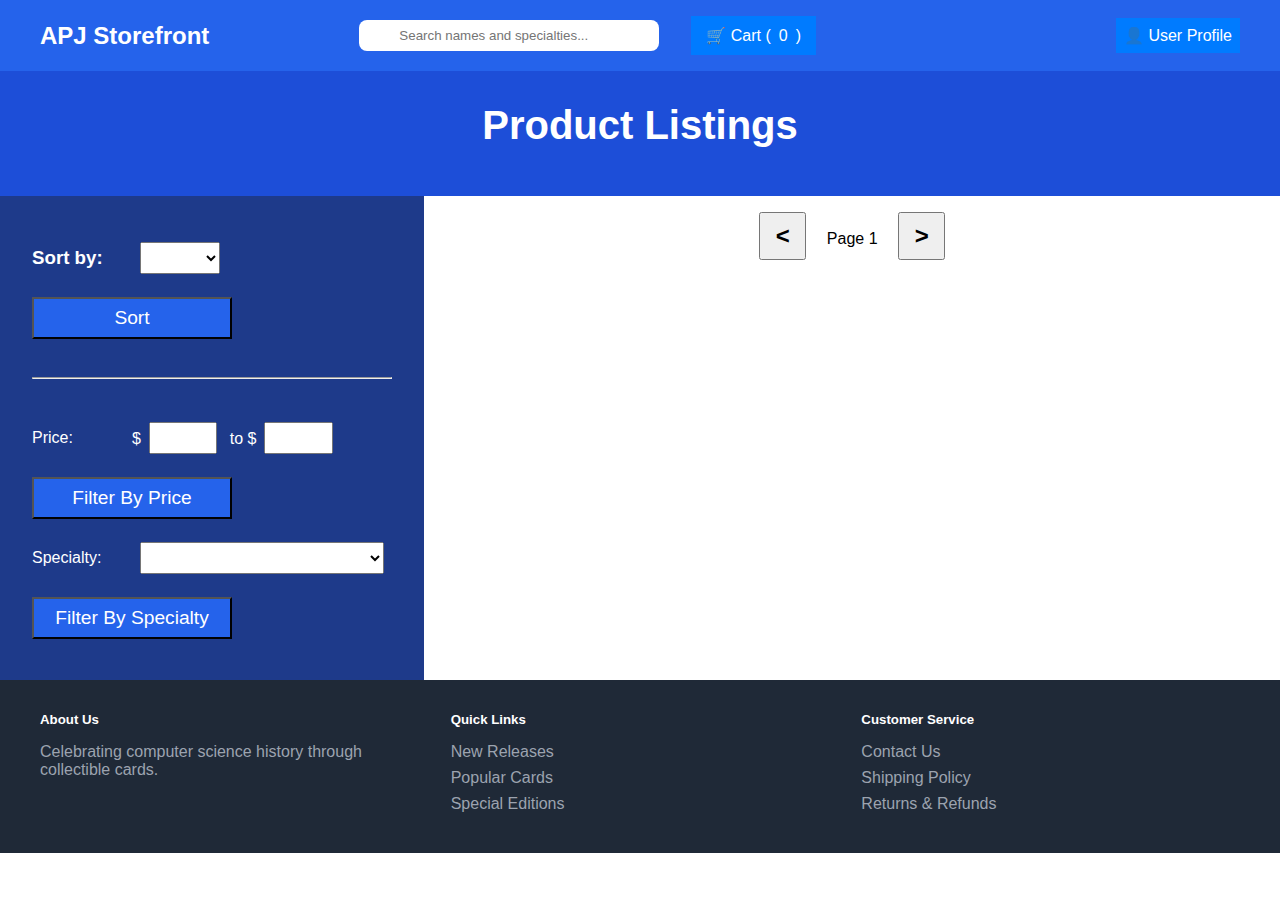
<file: web/src/main/resources/static/product-listing.html>
<!DOCTYPE html>
<html lang="en">
<head>
    <meta charset="UTF-8">
    <meta name="viewport" content="width=device-width, initial-scale=1.0">
    <title>APJ Storefront - Computer Science Pioneers</title>
    <link rel="stylesheet" href="css/index.css">
    <link rel="stylesheet" href="css/cart.css">
    <script src="js/index.js" defer></script>
    <script src="js/cart.js" defer></script>
    <script src="js/product-listing.js" defer></script>
</head>
<body>
<nav>
    <div class="nav-container">
        <div class="logo">APJ Storefront</div>
        <div class="search-cart">
            <div class="search-container">
                <input type="text" id="search" class="search-input" placeholder="Search names and specialties...">
            </div>
            <button class="cart-button">
                🛒 Cart (<span id="cart-item-count">0</span>)
            </button>
        </div>
        <div class="cart-container">
            <div class="cart-widget" id="cartWidget">
                <p><strong>Your Cart:</strong></p>
                <ul id="cartItems"></ul>
            </div>
        </div>
        <div class="user-profile">
            <p><a href="user-profile.html">👤 <span id="username">User Profile</span></a></p>
        </div>
    </div>
</nav>

<div class="hero">
    <h2>Product Listings</h2>
</div>
<main>
    <aside>
        <h3>Sort by:</h3>
        <div>
            <select id="sort" name="sort">
                <option></option>
                <option value="price">Price</option>
                <option value="name">Name</option>
            </select>
        </div>
        <div class="aside-button-container">
            <button id="apply-sort" type="button">Sort</button>
        </div>
        <hr>
        <p>Price:</p>
        <div>
            $<input name="minPrice" id="minPrice" size="3"> to $<input name="maxPrice" id="maxPrice" size="3">
        </div>
        <div class="aside-button-container">
            <button id="apply-price-filter" type="button">Filter By Price</button>
        </div>
        <p>Specialty:</p>
        <div>
            <select id="specialty" name="specialty">
                <option></option>
                <option value="Algorithms_Theory">Algorithms & Theory</option>
                <option value="Artificial Intelligence">Artificial Intelligence</option>
                <option value="Computer Architecture">Computer Architecture</option>
                <option value="Cybersecurity">Cybersecurity</option>
                <option value="Database Systems">Database Systems</option>
                <option value="Graphics_HCI">Graphics & HCI</option>
                <option value="Networking_Internet">Networking & Internet</option>
                <option value="Operating Systems">Operating Systems</option>
                <option value="Programming Languages">Programming Languages</option>
                <option value="Software Engineering">Software Engineering</option>
            </select>
        </div>
        <div class="aside-button-container">
            <button id="apply-specialty-filter" type="button">Filter By Specialty</button>
        </div>
    </aside>
    <section class="product-listing-section">
        <div class="pagination">
            <button id="back-page">&nbsp;&lt;&nbsp;</button>
            <p>Page <span id="page-number">1</span></p>
            <button id="forward-page">&nbsp;&gt;&nbsp;</button>
        </div>
        <div class="card-grid" id="product-listing-cards">
            <!-- Cards will be inserted here by JavaScript -->
        </div>
    </section>
</main>
<footer>
    <div class="footer-container">
        <div class="footer-section">
            <h5>About Us</h5>
            <p style="color: #9ca3af;">Celebrating computer science history through collectible cards.</p>
        </div>
        <div class="footer-section">
            <h5>Quick Links</h5>
            <ul>
                <li>New Releases</li>
                <li>Popular Cards</li>
                <li>Special Editions</li>
            </ul>
        </div>
        <div class="footer-section">
            <h5>Customer Service</h5>
            <ul>
                <li>Contact Us</li>
                <li>Shipping Policy</li>
                <li>Returns & Refunds</li>
            </ul>
        </div>
    </div>
</footer>
</body>
</html>
</file>
<file: web/src/main/resources/static/css/index.css>
* {
    margin: 0;
    padding: 0;
    box-sizing: border-box;
    font-family: 'Arial', sans-serif;
}

nav {
    background-color: #2563eb;
    color: white;
    padding: 1rem;
}

.nav-container {
    max-width: 1200px;
    margin: 0 auto;
    display: flex;
    justify-content: space-between;
    align-items: center;
    position: relative;
}

.logo {
    font-size: 1.5rem;
    font-weight: bold;
}

.search-cart {
    display: flex;
    gap: 2rem;
    align-items: center;
}

.search-container {
    position: relative;
}

.search-input {
    padding: 0.5rem 1rem 0.5rem 2.5rem;
    border-radius: 0.5rem;
    border: none;
    width: 300px;
}

.cart-button {
    background: none;
    border: none;
    color: white;
    cursor: pointer;
    display: flex;
    align-items: center;
    gap: 0.5rem;
}

.user-profile img{
    height: 30px;
    border: 2px black solid;
}

.user-profile a{
    text-decoration: none;
    color: white;
}
.user-profile p{
    background-color: #007bff;
    padding: .5rem;
}

.hero {
    background-color: #1d4ed8;
    color: white;
    text-align: center;
    padding: 2rem 1rem;
    max-height: 200px;
    overflow: hidden;
}

.hero h2 {
    font-size: 2.5rem;
    margin-bottom: 1rem;
}

.hero p {
    font-size: 1.25rem;
    margin-bottom: 2rem;
}

.cta-button {
    background-color: #fbbf24;
    color: #1e3a8a;
    padding: 0.75rem 2rem;
    border-radius: 0.5rem;
    border: none;
    font-weight: bold;
    cursor: pointer;
    transition: background-color 0.3s;
}

.cta-button:hover {
    background-color: #fcd34d;
}

.featured-section {
    max-width: 1200px;
    margin: 3rem auto;
    padding: 0 1rem;
}

.product-listing-section {
    max-width: 1200px;
    padding: 0 1rem;
}

.section-header {
    display: flex;
    justify-content: space-between;
    align-items: center;
    margin-bottom: 2rem;
}

.card-grid {
    display: grid;
    grid-template-columns: repeat(auto-fit, minmax(250px, 1fr));
    gap: 1.5rem;
}

.card {
    border: 1px solid #e5e7eb;
    border-radius: 0.5rem;
    padding: 1rem;
    transition: box-shadow 0.3s;
    max-width: 250px;
}

.card:hover {
    box-shadow: 0 4px 6px rgba(0, 0, 0, 0.1);
}

.card img {
    width: 100%;
    height: 280px;
    object-fit: cover;
    border-radius: 0.5rem;
    margin-bottom: 1rem;
}

.card h4 {
    font-size: 1.125rem;
    margin-bottom: 0.5rem;
}

.card .set {
    color: #6b7280;
    margin-bottom: 0.5rem;
}

.card-footer {
    display: flex;
    justify-content: space-between;
    align-items: center;
    flex-wrap: wrap;
    gap: 0.5rem;
}

.price {
    font-size: 1.25rem;
    font-weight: bold;
}

.add-to-cart {
    background-color: #2563eb;
    color: white;
    padding: 0.5rem 1rem;
    border-radius: 0.25rem;
    border: none;
    cursor: pointer;
    transition: background-color 0.3s;
}

.add-to-cart:hover {
    background-color: #1d4ed8;
}

.contribution {
    width: 100%;
    font-size: 0.9rem;
    color: #4b5563;
    margin-top: 0.5rem;
}

/* Rest of the previous styles remain the same */
.categories {
    background-color: #f3f4f6;
    padding: 3rem 1rem;
}

.categories-container {
    max-width: 1200px;
    margin: 0 auto;
}

.categories-grid {
    display: grid;
    grid-template-columns: repeat(auto-fit, minmax(300px, 1fr));
    gap: 1.5rem;
    margin-top: 2rem;
}

.category-card {
    background-color: white;
    padding: 1.5rem;
    border-radius: 0.5rem;
    cursor: pointer;
    transition: box-shadow 0.3s;
}

.category-card:hover {
    box-shadow: 0 4px 6px rgba(0, 0, 0, 0.1);
}

footer {
    background-color: #1f2937;
    color: white;
    padding: 2rem 1rem;
}

.footer-container {
    max-width: 1200px;
    margin: 0 auto;
    display: grid;
    grid-template-columns: repeat(auto-fit, minmax(250px, 1fr));
    gap: 2rem;
}

.footer-section h5 {
    margin-bottom: 1rem;
}

.footer-section ul {
    list-style: none;
}

.footer-section ul li {
    color: #9ca3af;
    margin-bottom: 0.5rem;
    cursor: pointer;
}

.footer-section input {
    width: 100%;
    padding: 0.5rem;
    margin-bottom: 0.5rem;
    border-radius: 0.25rem;
    border: none;
}

.footer-section button {
    width: 100%;
    background-color: #2563eb;
    color: white;
    padding: 0.5rem;
    border: none;
    border-radius: 0.25rem;
    cursor: pointer;
    transition: background-color 0.3s;
}

.footer-section button:hover {
    background-color: #1d4ed8;
}

main{
    display: grid;
    grid-template-columns: 1fr 3fr;
}

main aside{
    display: grid;
    grid-template-columns: 100px 1fr;
    grid-template-rows: repeat(7, 60px);
    padding: 2rem;
    background-color: #1e3a8a;
    color: white;
    align-items: center;
}

.aside-button-container{
    grid-column: 1/3;
}

main aside button{
    padding: .5rem;
    background-color: #2563eb;
    font-size: 1.2rem;
    width: 200px;
    color: white;
}

main aside input, main aside select{
    font-size: 1.2rem;
    margin: .5rem;
    padding: .2rem;
}

main aside hr{
    grid-column: 1/3;
    height: 2px;
}

.pagination{
    display: none;
    text-align: center;
    margin: 1rem 0;
}

.pagination p{
    padding: 0 1rem;
    display: inline;
}

.pagination button{
    font-size: 1.5rem;
    font-weight: bold;
    padding: .5rem;
 }

@media (max-width: 768px) {
    .search-input {
        width: 200px;
    }

    .nav-container {
        flex-direction: column;
        gap: 1rem;
    }

    .search-cart {
        width: 100%;
        justify-content: center;
    }
    .main aside{
        display: none;
    }

}
</file>
<file: web/src/main/resources/static/css/cart.css>
.cart-container {
    position: relative;
    display: inline-block;
}
.cart-widget {
    display: none;
    position: absolute;
    top: 40px;
    right: 100px;
    background: white;
    color: black;
    border: 1px solid #ccc;
    padding: 10px;
    width: 300px;
    box-shadow: 0px 4px 6px rgba(0, 0, 0, 0.1);
}
.cart-widget ul {
    list-style: none;
    padding: 0;
    margin: 0;
}
.cart-widget li {
    display: flex;
    justify-content: space-between;
    align-items: center;
    padding: 8px;
    border-bottom: 1px solid #ddd;
}
.cart-widget li:last-child {
    border-bottom: none;
}
.cart-button {
    padding: 10px 15px;
    background: #007bff;
    color: white;
    border: none;
    cursor: pointer;
    font-size: 16px;
}
.remove-btn {
    background: none;
    border: none;
    color: red;
    cursor: pointer;
    font-size: 16px;
}
</file>
<file: web/src/main/resources/static/css/checkout.css>
:root {
    --primary-color: #3a5998;
    --secondary-color: #f8f9fa;
    --accent-color: #e74c3c;
    --text-color: #333;
    --border-color: #dee2e6;
}

body {
    background-color: #f5f5f5;
    color: var(--text-color);
    line-height: 1.6;
}

.container {
    max-width: 1200px;
    margin: 0 auto;
    padding: 20px;
}

.logo {
    font-size: 24px;
    font-weight: bold;
}

.checkout-container {
    display: flex;
    flex-wrap: wrap;
    gap: 30px;
}

.checkout-form {
    flex: 1;
    min-width: 320px;
}

.order-summary {
    flex: 0 0 380px;
    background-color: white;
    border-radius: 8px;
    box-shadow: 0 2px 10px rgba(0,0,0,0.1);
    padding: 20px;
    align-self: flex-start;
    position: sticky;
    top: 20px;
}

h2 {
    margin-bottom: 20px;
    color: var(--primary-color);
}

.form-section {
    background-color: white;
    padding: 25px;
    margin-bottom: 25px;
    border-radius: 8px;
    box-shadow: 0 2px 10px rgba(0,0,0,0.1);
}

.form-group {
    margin-bottom: 20px;
}

label {
    display: block;
    margin-bottom: 8px;
    font-weight: 500;
}

input, select {
    width: 100%;
    padding: 12px;
    border: 1px solid var(--border-color);
    border-radius: 4px;
    font-size: 16px;
}

.form-row {
    display: flex;
    gap: 15px;
}

.form-row .form-group {
    flex: 1;
}

button {
    background-color: var(--primary-color);
    color: white;
    border: none;
    padding: 15px 25px;
    font-size: 16px;
    border-radius: 4px;
    cursor: pointer;
    width: 100%;
    font-weight: bold;
    transition: background-color 0.3s;
}

button:hover {
    background-color: #2d4373;
}

.cart-item {
    display: flex;
    margin-bottom: 15px;
    padding-bottom: 15px;
    border-bottom: 1px solid var(--border-color);
}

.cart-item:last-child {
    border-bottom: none;
}

.item-image {
    width: 80px;
    height: 110px;
    object-fit: cover;
    border-radius: 4px;
    margin-right: 15px;
    border: 1px solid var(--border-color);
}

.item-details {
    flex: 1;
}

.item-name {
    font-weight: bold;
    margin-bottom: 5px;
}

.item-price {
    color: var(--accent-color);
    font-weight: 500;
}

.item-quantity {
    font-size: 14px;
    color: #666;
}

.summary-row {
    display: flex;
    justify-content: space-between;
    margin-bottom: 10px;
}

.summary-row.total {
    font-weight: bold;
    font-size: 18px;
    border-top: 1px solid var(--border-color);
    padding-top: 15px;
    margin-top: 15px;
}

.required::after {
    content: "*";
    color: var(--accent-color);
    margin-left: 3px;
}

.form-note {
    font-size: 14px;
    color: #666;
    margin-top: 5px;
}

@media (max-width: 768px) {
    .checkout-container {
        flex-direction: column-reverse;
    }

    .order-summary {
        position: relative;
        width: 100%;
    }
}
</file>
<file: web/src/main/resources/static/css/login.css>
form{
    margin: 2rem auto;
    padding: 2rem;
    background-color: #2563eb;
    color: white;
    font-size: 1.5rem;
    max-width: 600px;
}

form div{
    margin: 1rem 0;
}

form input{
    padding: .5rem;
}

form button{
    background-color: red;
    font-size: 1.5rem;
}
</file>
<file: web/src/main/resources/static/css/order-confirmation.css>
/*:root {*/
/*    --primary-color: #2c3e50;*/
/*    --secondary-color: #3498db;*/
/*    --accent-color: #e74c3c;*/
/*    --light-bg: #f8f9fa;*/
/*    --border-color: #dee2e6;*/
/*}*/

/** {*/
/*    margin: 0;*/
/*    padding: 0;*/
/*    box-sizing: border-box;*/
/*    font-family: 'Segoe UI', Tahoma, Geneva, Verdana, sans-serif;*/
/*}*/

/*body {*/
/*    background-color: #f5f5f5;*/
/*    color: #333;*/
/*    line-height: 1.6;*/
/*}*/

.container {
    max-width: 800px;
    margin: 0 auto;
    padding: 20px;
}

header {
    text-align: center;
    margin-bottom: 30px;
}

.logo {
    font-size: 2rem;
    font-weight: bold;
    color: var(--primary-color);
    margin-bottom: 10px;
}

.confirmation-banner {
    background-color: #d4edda;
    color: #155724;
    padding: 15px;
    border-radius: 5px;
    margin-bottom: 25px;
    text-align: center;
    border-left: 5px solid #28a745;
}

.order-info {
    background-color: white;
    border-radius: 8px;
    box-shadow: 0 2px 10px rgba(0, 0, 0, 0.1);
    padding: 25px;
    margin-bottom: 25px;
}

.order-header {
    display: flex;
    justify-content: space-between;
    border-bottom: 1px solid var(--border-color);
    padding-bottom: 15px;
    margin-bottom: 20px;
}

.order-date {
    color: #6c757d;
}

.order-id {
    font-weight: bold;
    color: var(--primary-color);
}

.section-title {
    font-size: 1.2rem;
    font-weight: 600;
    margin-bottom: 15px;
    color: var(--primary-color);
    border-bottom: 1px solid var(--border-color);
    padding-bottom: 8px;
}

.customer-info {
    display: grid;
    grid-template-columns: 1fr 1fr;
    gap: 25px;
    margin-bottom: 25px;
}

.customer-info div {
    line-height: 1.8;
}

.info-label {
    font-weight: 600;
    display: block;
    margin-bottom: 5px;
}

.cart-items {
    margin-bottom: 25px;
}

table {
    width: 100%;
    border-collapse: collapse;
}

th {
    background-color: var(--light-bg);
    text-align: left;
    padding: 12px;
    font-weight: 600;
}

td {
    padding: 12px;
    border-bottom: 1px solid var(--border-color);
}

.card-name {
    font-weight: 500;
}

.quantity {
    text-align: center;
}

.price {
    text-align: right;
}

.order-totals {
    display: flex;
    flex-direction: column;
    align-items: flex-end;
    margin-top: 20px;
}

.total-row {
    display: flex;
    justify-content: space-between;
    width: 250px;
    padding: 5px 0;
}

.grand-total {
    font-weight: bold;
    font-size: 1.2rem;
    border-top: 2px solid var(--border-color);
    padding-top: 8px;
    margin-top: 8px;
}

.additional-info {
    background-color: white;
    border-radius: 8px;
    box-shadow: 0 2px 10px rgba(0, 0, 0, 0.1);
    padding: 25px;
    margin-bottom: 25px;
}

.order-notes {
    background-color: var(--light-bg);
    padding: 15px;
    border-radius: 5px;
    margin-top: 10px;
    font-style: italic;
}

.print-button {
    background-color: var(--secondary-color);
    color: white;
    border: none;
    padding: 10px 20px;
    border-radius: 5px;
    cursor: pointer;
    font-size: 1rem;
    margin-top: 20px;
    transition: background-color 0.3s;
}

.print-button:hover {
    background-color: #2980b9;
}

footer {
    text-align: center;
    margin-top: 40px;
    color: #6c757d;
    font-size: 0.9rem;
}

@media (max-width: 768px) {
    .customer-info {
        grid-template-columns: 1fr;
        gap: 15px;
    }

    .order-header {
        flex-direction: column;
        gap: 10px;
    }

    .total-row {
        width: 100%;
    }
}
</file>
